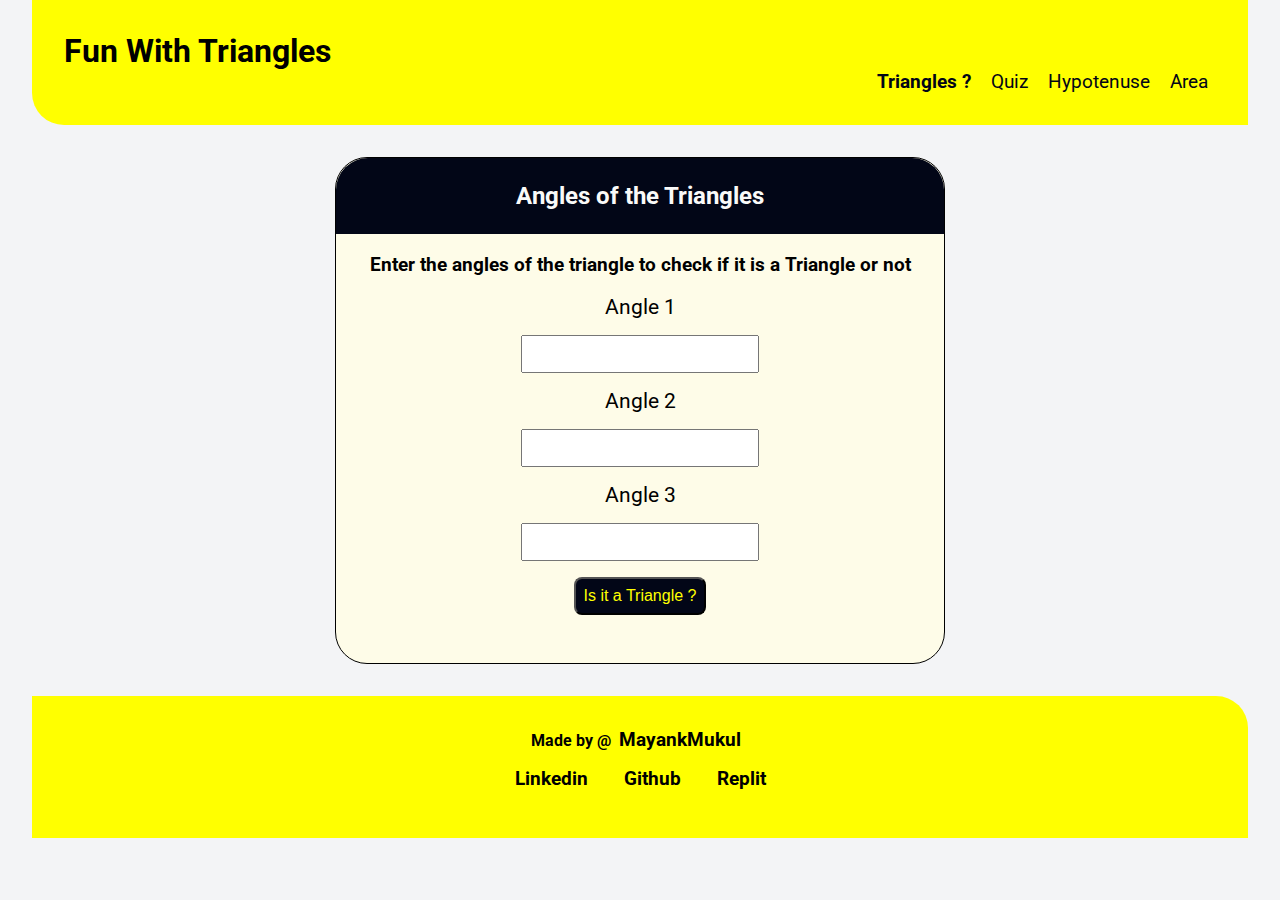
<file: index.html>
<!DOCTYPE html>
<html lang="en">
<head>
    <meta charset="UTF-8">
    <meta name="viewport" content="width=device-width, initial-scale=1.0">
    <title>Fun With Triangles | Angles</title>
    <link rel="stylesheet" href="style.css">
</head>
<body>
    
        <div class="navbar">
            <h1 class="title">Fun With Triangles</h1>
            <div class="nav-right">
                <a href="index.html" class="link link-active">Triangles ?</a>
                <a href="quiz.html" class="link">Quiz</a>
                <a href="hypotenuse.html" class="link">Hypotenuse</a>
                <a href="area.html" class="link">Area</a>
            </div>
        </div>

        <div class="container">
            <h2 class="main-title">Angles of the Triangles</h2>

            <div class="hero">
                <h3 class="title">Enter the angles of the triangle to check if it is a Triangle or not</h3>
                <label for="angle1">Angle 1</label><br>
                <input class="angle" id="angle1" type="number"><br>
                <label for="angel2">Angle 2</label><br>
                <input class="angle" id="angel2" type="number"><br>
                <label for="angle3">Angle 3</label><br>
                <input class="angle" id="angle3" type="number"><br>
                <button class="btn">Is it a Triangle ?</button>
                <div id="message" class="para"></div>
            </div>
            
        </div>
       
        <div class="footer">
            Made by @<a class="link" href="https://github.com/MayankMukul">MayankMukul</a>
            <ul>
                <li class="list-inline"> <a class="link" href="https://www.linkedin.com/in/mayank-mukul-443483267/">Linkedin</a></li>
                <li class="list-inline"><a class="link" href="https://github.com/MayankMukul">Github</a></li>
                <li class="list-inline"><a class="link" href="https://replit.com/@MayankMukul">Replit</a></li>
            </ul>
        </div>

    <script src="app.js"></script>
</body>
</html>
</file>
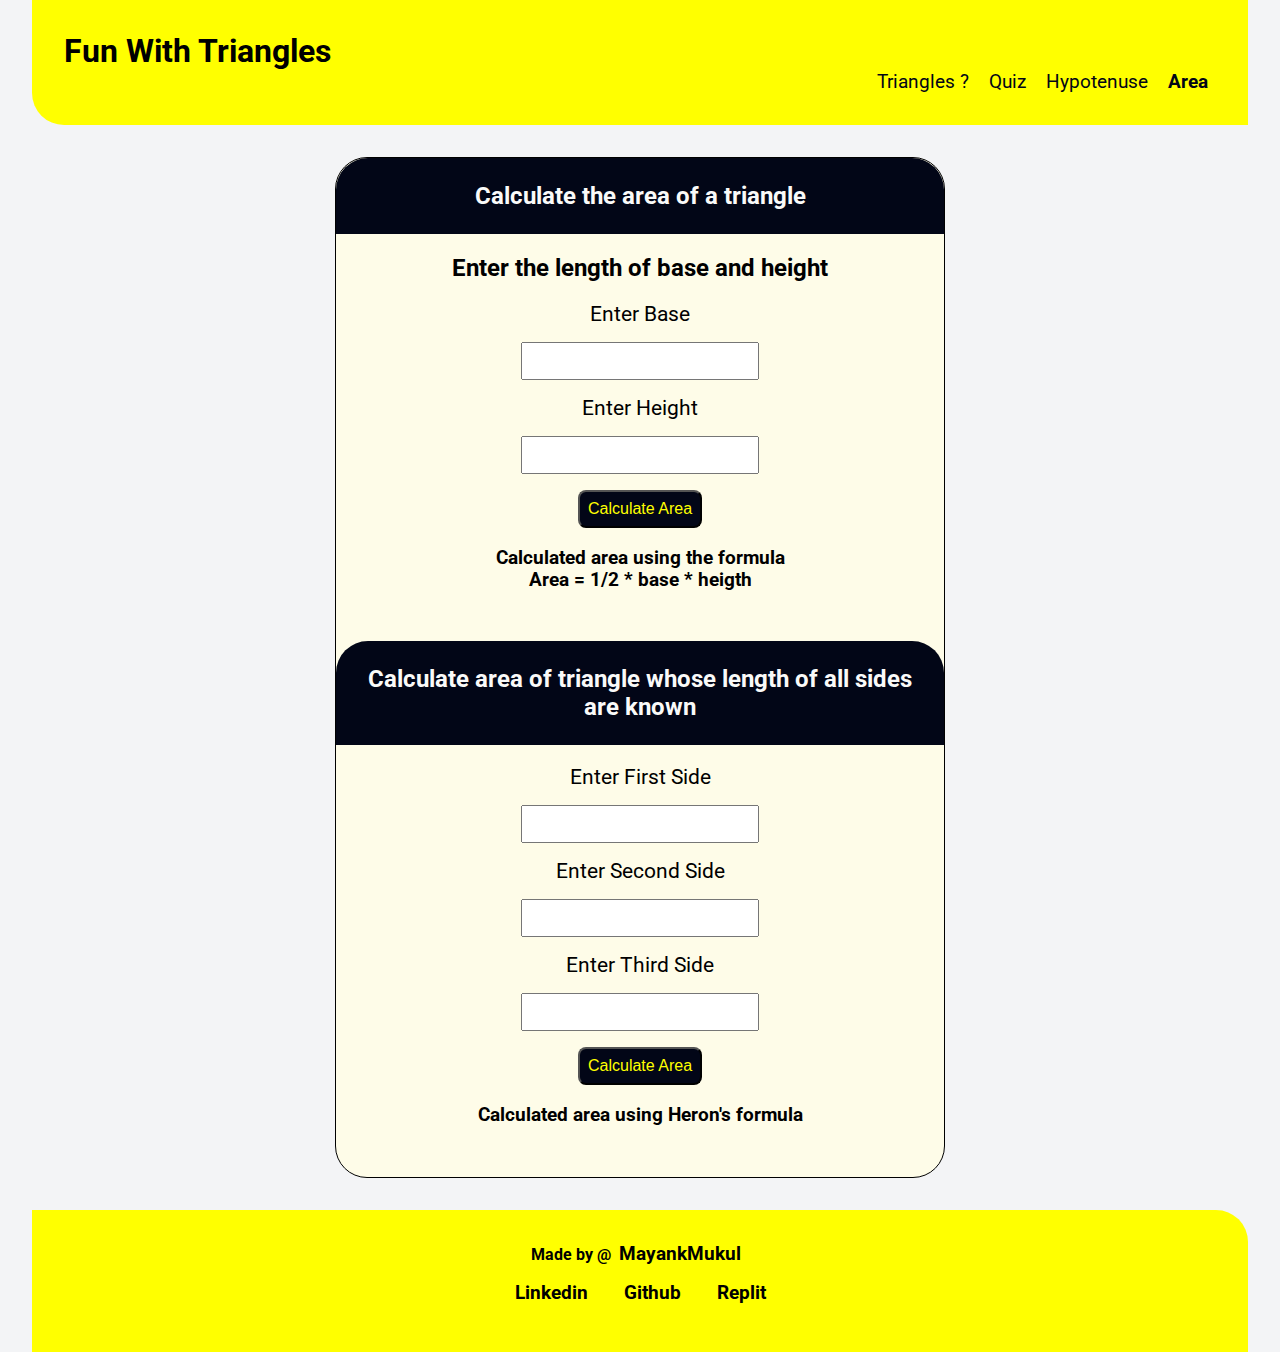
<file: area.html>
<!DOCTYPE html>
<html lang="en">
<head>
    <meta charset="UTF-8">
    <meta name="viewport" content="width=device-width, initial-scale=1.0">
    <title>Fun With Triangles | Area </title>
    <link rel="stylesheet" href="style.css">
</head>
<body>
    
    <div class="navbar">
        <h1 class="title">Fun With Triangles</h1>
        <div class="nav-right">
            <a href="index.html" class="link ">Triangles ?</a>
            <a href="quiz.html" class="link">Quiz</a>
            <a href="hypotenuse.html" class="link">Hypotenuse</a>
            <a href="area.html" class="link link-active">Area</a>
        </div>
    </div>

        <div class="container">
            <h2 class="main-title">Calculate the area of a triangle</h2>

            <div class="hero">
                <div class="area1">
                    <h2>Enter the length of base and height</h2>
                    <label for="base">Enter Base</label><br>
                    <input type="number" id="base1"><br>
                    <label for="height1" >Enter Height</label><br>
                    <input type="number" id="height1"><br> 
                    <button id="btn1">Calculate Area</button>
                    <h3>Calculated area using the formula <br>Area = 1/2 * base *
                        heigth </h3>
                </div>
                <div class="message para"></div>
            </div>
            <h2 class="main-title">Calculate area of triangle whose length of all sides are known</h2>
                <div class="hero">
                    
                    <div class="area2">

                        <label for="length">Enter First Side </label><br>
                        <input type="number" class="length"><br>
                        <label for="length">Enter Second Side</label><br>
                        <input type="number" class="length"><br>
                        <label for="length">Enter Third Side</label><br>
                        <input type="number" class="length"><br>
                        <button id="btn2">Calculate Area</button>
                        <h3>Calculated area using Heron's formula</h3>
                    </div>
                    <div class="message para"></div>
                </div>
           
        
        </div>
        
        <div class="footer">
            Made by @<a class="link" href="https://github.com/MayankMukul">MayankMukul</a>
            <ul>
                <li class="list-inline"> <a class="link" href="https://www.linkedin.com/in/mayank-mukul-443483267/">Linkedin</a></li>
                <li class="list-inline"><a class="link" href="https://github.com/MayankMukul">Github</a></li>
                <li class="list-inline"><a class="link" href="https://replit.com/@MayankMukul">Replit</a></li>
            </ul>
        </div>
    <script src="area.js"></script>
</body>
</html>
</file>
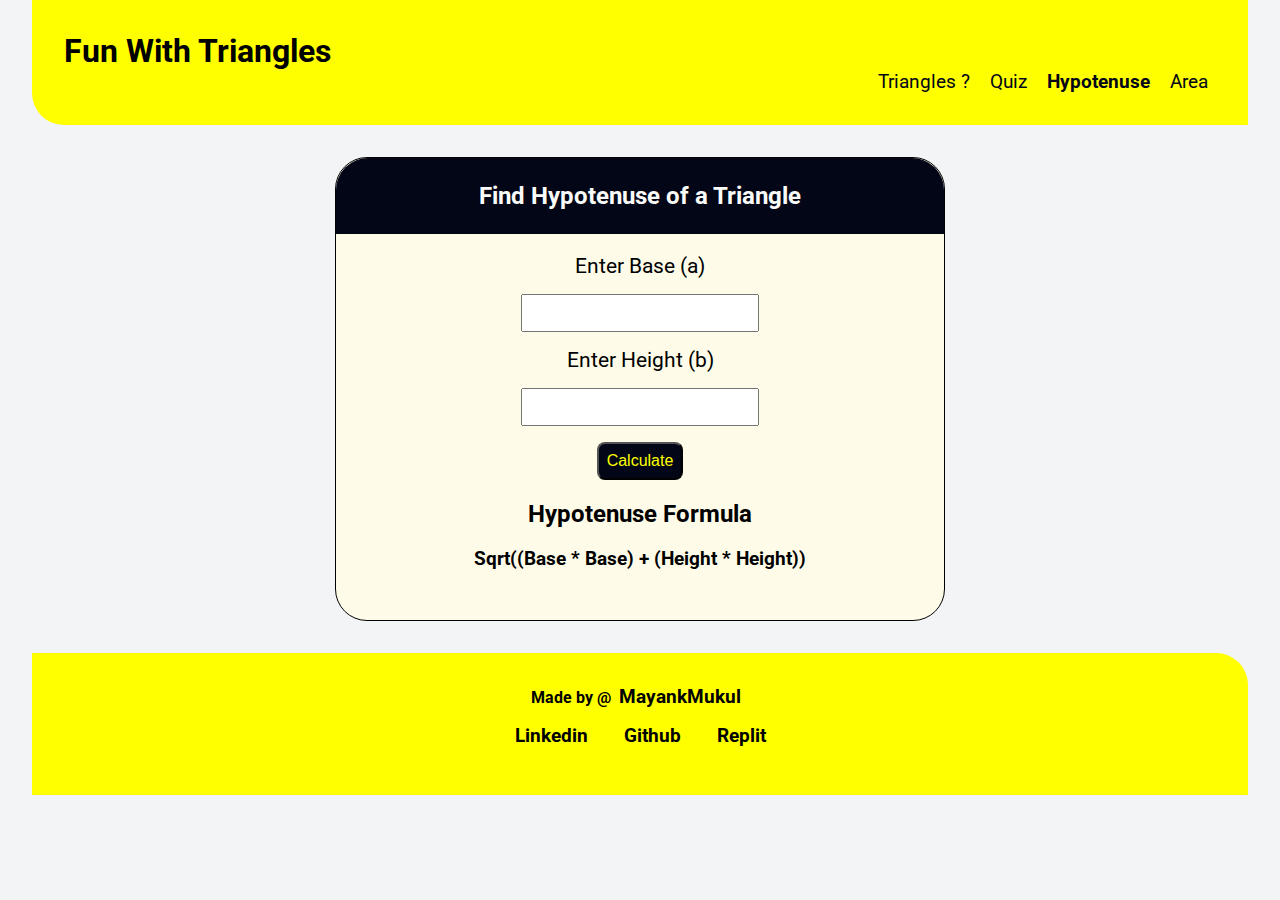
<file: hypotenuse.html>
<!DOCTYPE html>
<html lang="en">
<head>
    <meta charset="UTF-8">
    <meta name="viewport" content="width=device-width, initial-scale=1.0">
    <title>Fun With Triangles | Hypotenuse</title>
    <link rel="stylesheet" href="style.css">
</head>
<body>
    
    <div class="navbar">
        <h1 class="title">Fun With Triangles</h1>
        <div class="nav-right">
            <a href="index.html" class="link ">Triangles ?</a>
            <a href="quiz.html" class="link">Quiz</a>
            <a href="hypotenuse.html" class="link link-active">Hypotenuse</a>
            <a href="area.html" class="link">Area</a>
        </div>
    </div>
        <div class="container">
            <h2 class="main-title">Find Hypotenuse of a Triangle</h2>

            <div class="hero">
                <label for="base">Enter Base (a)</label><br>
                <input type="text" id="base"><br>
                <label for="height">Enter Height (b)</label><br>
                <input type="text" id="height"><br>
                <button id="btn">Calculate</button>
                <div class="formula">
                    <h2>Hypotenuse Formula</h2>
                    <h3>Sqrt((Base * Base) + (Height * Height))</h3>
                </div>
                <div id="message" class="para"></div>
            </div>
            
    
        </div>
        
        <div class="footer">
            Made by @<a class="link" href="https://github.com/MayankMukul">MayankMukul</a>
            <ul>
                <li class="list-inline"> <a class="link" href="https://www.linkedin.com/in/mayank-mukul-443483267/">Linkedin</a></li>
                <li class="list-inline"><a class="link" href="https://github.com/MayankMukul">Github</a></li>
                <li class="list-inline"><a class="link" href="https://replit.com/@MayankMukul">Replit</a></li>
            </ul>
        </div>

    <script src="hypotenuse.js"></script>
</body>
</html>
</file>
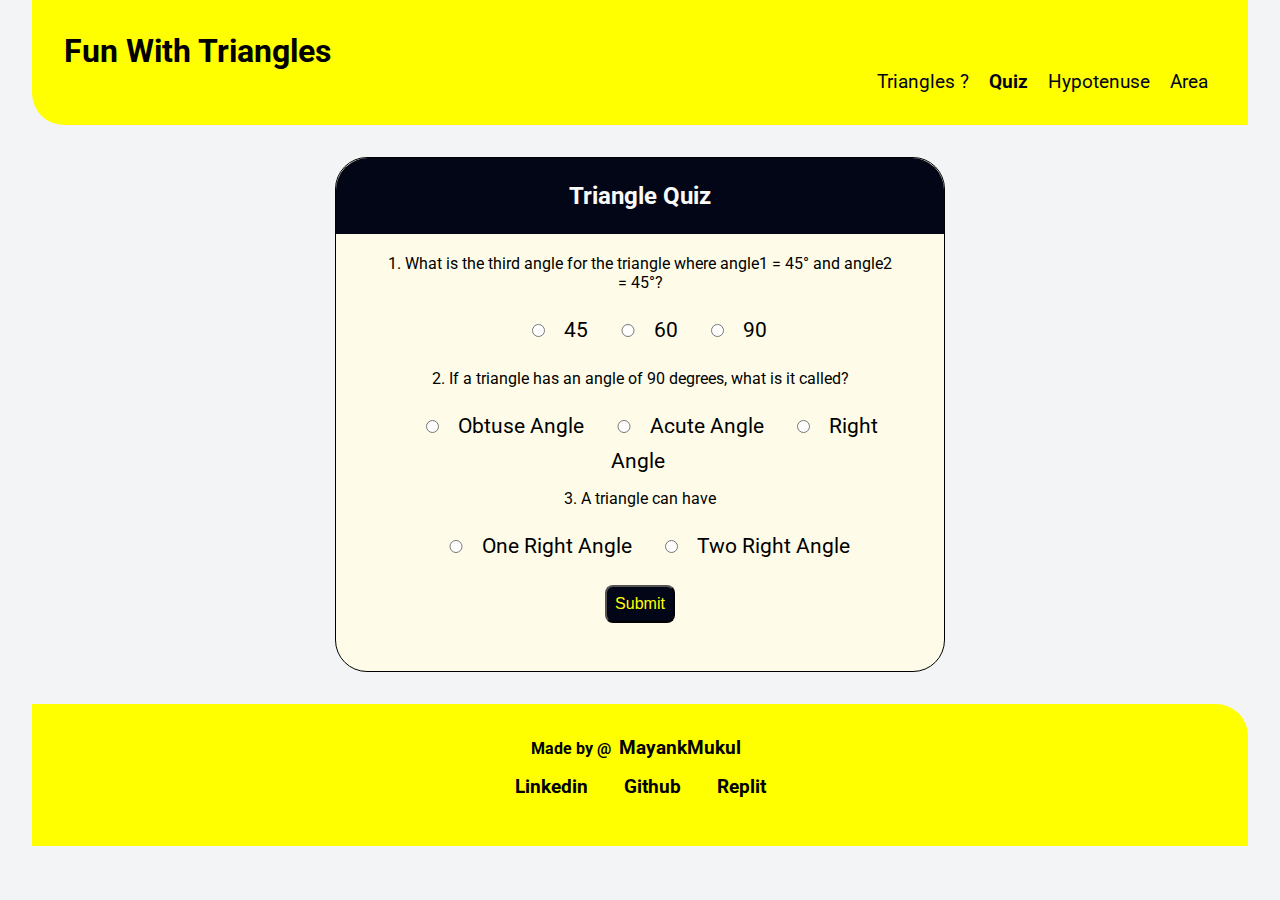
<file: quiz.html>
<!DOCTYPE html>
<html lang="en">
<head>
    <meta charset="UTF-8">
    <meta name="viewport" content="width=device-width, initial-scale=1.0">
    <title>Fun With Triangles | Quiz</title>
    <link rel="stylesheet" href="style.css">
</head>
<body>
    
    <div class="navbar">
        <h1 class="title">Fun With Triangles</h1>
        <div class="nav-right">
            <a href="index.html" class="link ">Triangles ?</a>
            <a href="quiz.html" class="link link-active">Quiz</a>
            <a href="hypotenuse.html" class="link">Hypotenuse</a>
            <a href="area.html" class="link">Area</a>
        </div>
    </div>
        <div class="container">
            <h2 class="main-title">Triangle Quiz</h2>

            <div class="hero quiz">
                <form class="quizform" >
                    <div class="question-container">
                        <p>1. What is the third angle for the triangle where angle1 = 45° and angle2 = 45°?</p>        
                        <label class="block" for="45"><input type="radio" name="q1" class="option1 radio" id="45" value="45">45</label>
                        <label class="block" for="60"><input type="radio" name="q1" class="option1 radio" id="60" value="60">60</label>  
                        <label class="block" for="90"><input type="radio" name="q1" class="option1 radio" id="90" value="90">90</label>
                    </div>
                    
                     <div class="question-container">
                        <p>2. If a triangle has an angle of 90 degrees, what is it called?</p>    
                        <label class="block" for="obtuse"><input type="radio" name="q2" class="option2 radio" id="obtuse" value="obtuse">Obtuse Angle</label>
                        <label class="block" for="acute"><input type="radio" name="q2" class="option2 radio" id="acute" value="acute">Acute Angle</label>            
                        <label class="block" for="right"><input type="radio" name="q2" class="option2 radio" id="right" value="right">Right Angle</label>
                     </div> 
                     
                     <div class="question-container">
                        <p>3. A triangle can have </p>    
                        <label class="block" for="one"><input type="radio" name="q3" class="option2 radio" id="obtuse" value="one">One Right Angle</label>
                        <label class="block" for="two"><input type="radio" name="q3" class="option2 radio" id="acute" value="two">Two Right Angle</label>            
                     </div>               
                
                </form>
                <button id="btn">Submit</button>
                <div id="message" class="para"></div>
            </div>
           
        </div>
        
        <div class="footer">
            Made by @<a class="link" href="https://github.com/MayankMukul">MayankMukul</a>
            <ul>
                <li class="list-inline"> <a class="link" href="https://www.linkedin.com/in/mayank-mukul-443483267/">Linkedin</a></li>
                <li class="list-inline"><a class="link" href="https://github.com/MayankMukul">Github</a></li>
                <li class="list-inline"><a class="link" href="https://replit.com/@MayankMukul">Replit</a></li>
            </ul>
        </div>
    

    <script src="quiz.js"></script>
</body>
</html>
</file>
<file: style.css>
@import url('https://fonts.googleapis.com/css2?family=Mukta&family=Roboto&display=swap');

:root {
    --yellow : #ffff00;
    --linkcolor : #020617;
    --offwhite : #f3f4f6;
    --red : #dc2626;
    --white : #fafaf9;
    --backYello : #fefce8;
}

body {
    margin: 0;
    padding: 0;
    background-color: var(--offwhite);
    font-family: 'Mukta', sans-serif;
    font-family: 'Roboto', sans-serif;
}

.container {
    margin: 2rem auto;
    padding: 0;
    width: 50%;
    /* min-width: 400px; */
    text-align: center;
    border: solid 1px;
    background-color: var(--backYello);
    border-radius: 2rem;
}

.hero {
    margin: auto;
    padding: 2rem;
    padding-top: 0;
    text-align: center;
    
}

.navbar {
    box-sizing: border-box;
    padding: 2rem;
    background-color: var(--yellow);
    display: block;
    width: 97.%;
    border-bottom-left-radius: 2rem;
}

h1 {
    margin: 0;
}

.main-title {
    border-top-left-radius: 2rem;
    border-top-right-radius: 2rem;
    margin-top: 0;
    padding: 1.5rem;
    background-color: var(--linkcolor);
    color: var(--white) ;
    
}

.question-container{
    margin: 1rem;
}

.nav-right {
    text-align: right;
}

.link {
    text-decoration: none;
    color: var(--linkcolor);
    padding: .5rem;
    font-size: 1.2rem;
}

.link-active {
    font-weight: bold;
}

label {
    padding: .5rem;
    margin: .5rem;
    font-size: 1.3rem; 
}

.question-container > label, input {
    cursor: pointer;
}

input {
    margin: 1rem auto;
    width: 40%; 
    padding: .5rem;
    font-size: 1rem;
   
}

.radio {
    width: 10%;
}

.block {
    display: block;
    margin: 0;
    padding: 0;
}

button {
    cursor: pointer;
    padding: .5rem;
    color: var(--yellow);
    background-color: var(--linkcolor);
    border-radius: .5rem;
    font-size: 1rem;
}

#message , .message {
    color: var(--red) ;
    
    font-weight: bold;
}

.para {
    margin: 1rem;
    font-size: 1.3rem;
}

.footer {
    box-sizing: border-box;
    text-align: center;
    background-color: var(--yellow);
    padding: 2rem;
    border-top-right-radius: 2rem;
    font-weight: bold;
    margin-top: auto;
    
}

.footer .link {
    color: var(--black);
}

.footer ul {
   
    padding-inline-start: 0px;
    list-style-type: none;
   
}

.list-inline {
    display: inline;
    padding: 0rem .5rem;
}

@media only screen and (max-width:800px) and (min-width:480px) {
    .container{
        width: 70%;
    }

}

@media only screen and ( max-width:480px){

    .navbar{
        width : 100%;
    }
    .container {
        width: 100%;
        
    }
    .footer{
        width: 100%;
    }
    .quiz {
        padding:  0 ;
        
    }
    .quizform{
        box-sizing: border-box;
        width: 100%;
        text-align: justify;
        padding: 10px;
    }
}

@media screen and (min-width:800px) {
    body {
        padding: 0 2rem;
    }
    .block {
        display: inline;
        margin: 5px;
    }  
}
</file>
